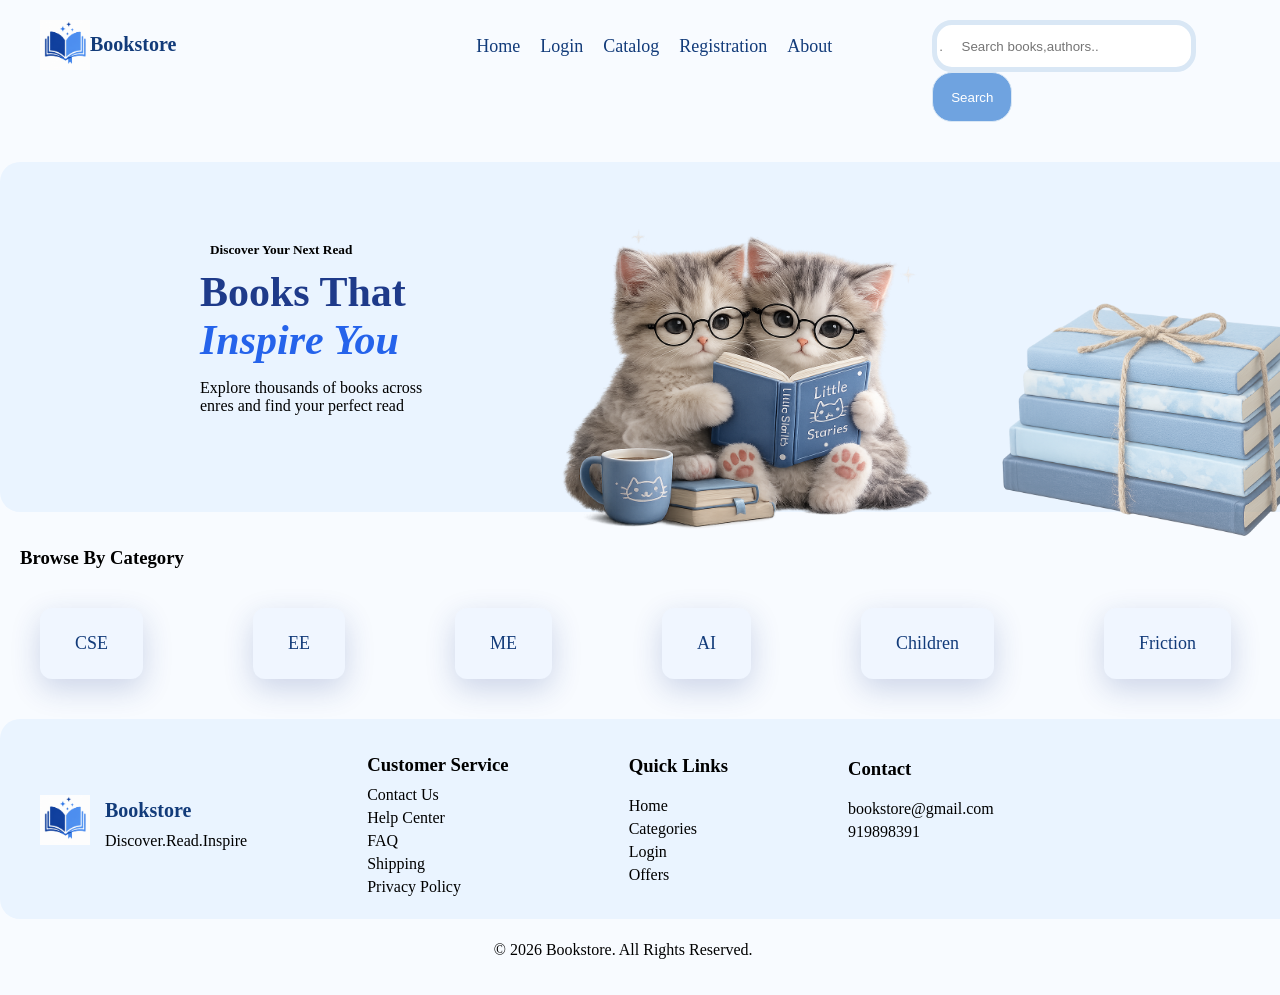
<file: index.html>
<!DOCTYPE html>
<html lang="en">
<head>
    <meta charset="UTF-8">
    <meta name="viewport" content="width=<device-width>, initial-scale=1.0">
    <title>Document</title>
    <link rel="stylesheet" href="style.css"> 
    
</head>
<body>
    <header>
        <!-- logo ke liye -->
        <div class="image">
            <img src="logo.png" alt="bookstore" width="50px" height="50px">
            <h1>Bookstore</h1>
        </div>

        <!-- links ke liye  -->
        <nav class="links">              
            <a href="index.html">Home</a>
            <a href="loginpage.html">Login</a>
            <a href="catalog.html">Catalog</a>
            <a href="registration.html">Registration</a>
            <a href="about">About</a>
        </nav>

        <!-- search box ke liye -->
        <div class="search-box">
            <input type="text" placeholder=".     Search books,authors..">
            <button>Search</button> 
        </div>
    </header>

    <section class="book">
        <h5>Discover Your Next Read</h5>
        <h1 id="style1">Books That</h1>
        <h1 id="style">Inspire You</h1>
        <p>Explore thousands of books across<br>enres and find your perfect read</p>
        <img src="cat.png" class="cat" alt="Reading cat">
        <img src="bundle.png" class="bundle" alt="books bundle">
    </section>


    <section class="browse">
        <h3>Browse By Category</h3>
        <div class="category">
        <a href="cse.html">CSE</a>
        <a href="ee.html">EE</a>
        <a href="me.html">ME</a>
        <a href="ai.html">AI</a>
        <a href="children.html">Children</a>
        <a href="friction.html">Friction</a>
        </div>

    </section>

    <footer>
        <div class="foot">
            <img src="logo.png" alt="bookstore" width="50px" height="50px">
            <div class="p">
            <h1>Bookstore</h1>
            <p>Discover.Read.Inspire</p>
            </div>

        <div class="customer">
            <h3>Customer Service</h3>
            <p>Contact Us</p>
            <p>Help Center</p>
            <p>FAQ</p>
            <p>Shipping</p>
            <p>Privacy Policy</p>
        </div>

        <div class="quick">
            <h3>Quick Links</h3>
            <p>Home</p>
            <p>Categories</p>
            <p>Login</p>
            <P>Offers</P>
        </div>

        <div class="contact">
            <h3>Contact</h3>
            <p>bookstore@gmail.com</p>
            <p>919898391</p>
            
        </div>
        <div class="bottomline">
            <p>© 2026 Bookstore. All Rights Reserved.</p>
        </div>
    </footer>
</body>
</html>
</file>
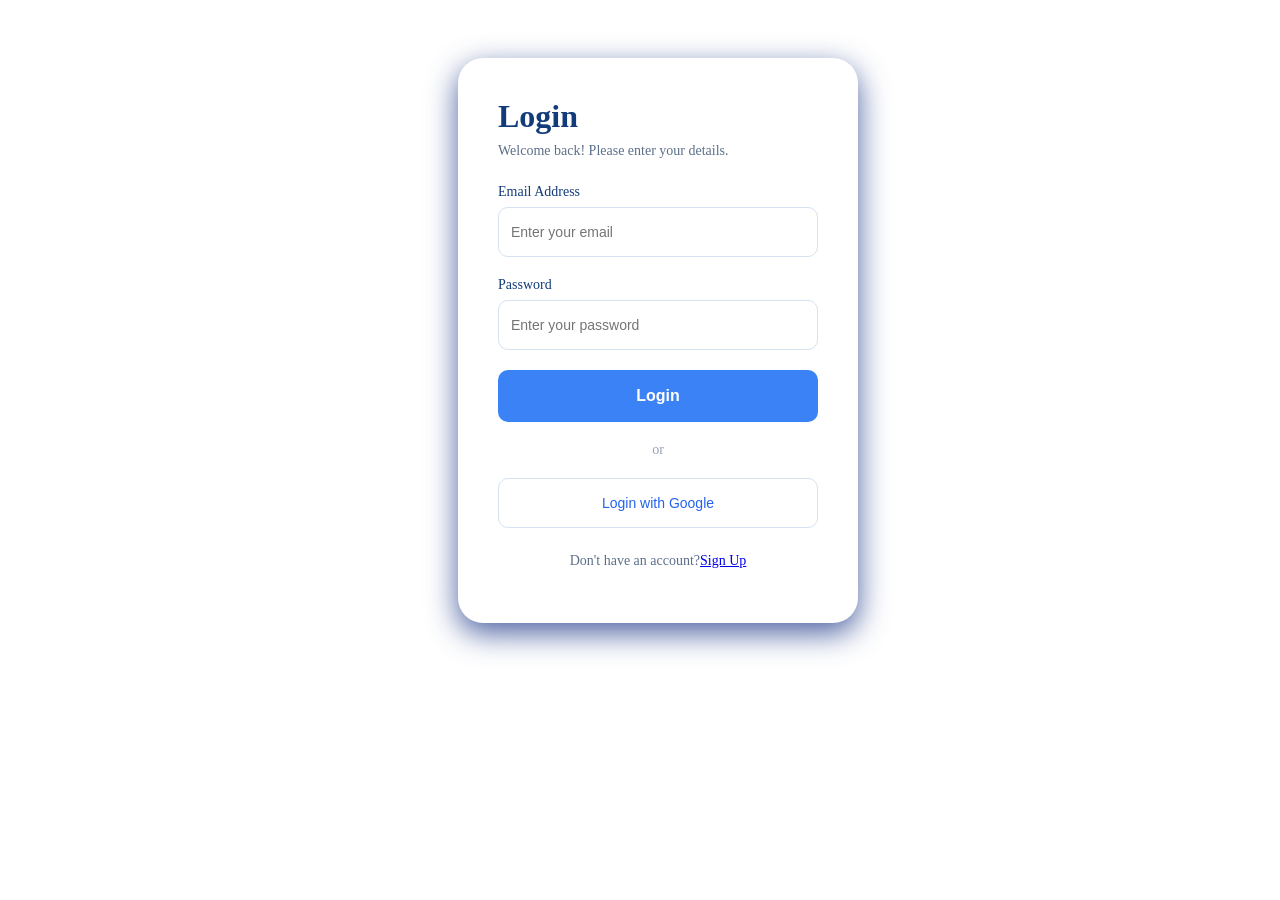
<file: loginpage.html>
<!DOCTYPE html>
<html lang="en">
<head>
    <meta charset="UTF-8">
    <meta name="viewport" content="width=device-width, initial-scale=1.0">
    <title>Document</title>
    <link rel="stylesheet" href="loginstyle.css"> 
</head>
<body>
    <div class="right-section">
        <div class="login">
            <h1>Login</h1>
            <p class="login-text">Welcome back! Please enter your details.</p>

            <label>Email Address</label>
            <input type="email" placeholder="Enter your email">

            <label>Password</label>
            <input type="password" placeholder="Enter your password">
            
            <!-- login button -->
            <button class="login-btn">Login</button>
            <div class="or">
            <span>or</span>
            </div>
          <!-- login with google butoon -->
        <button class="google-btn">Login with Google</button>

        <p class="signup"> Don't have an account?<a href="#">Sign Up</a></p>

    </div>

</div>
        
     </div>
    </div>
</body>
</html>
</file>
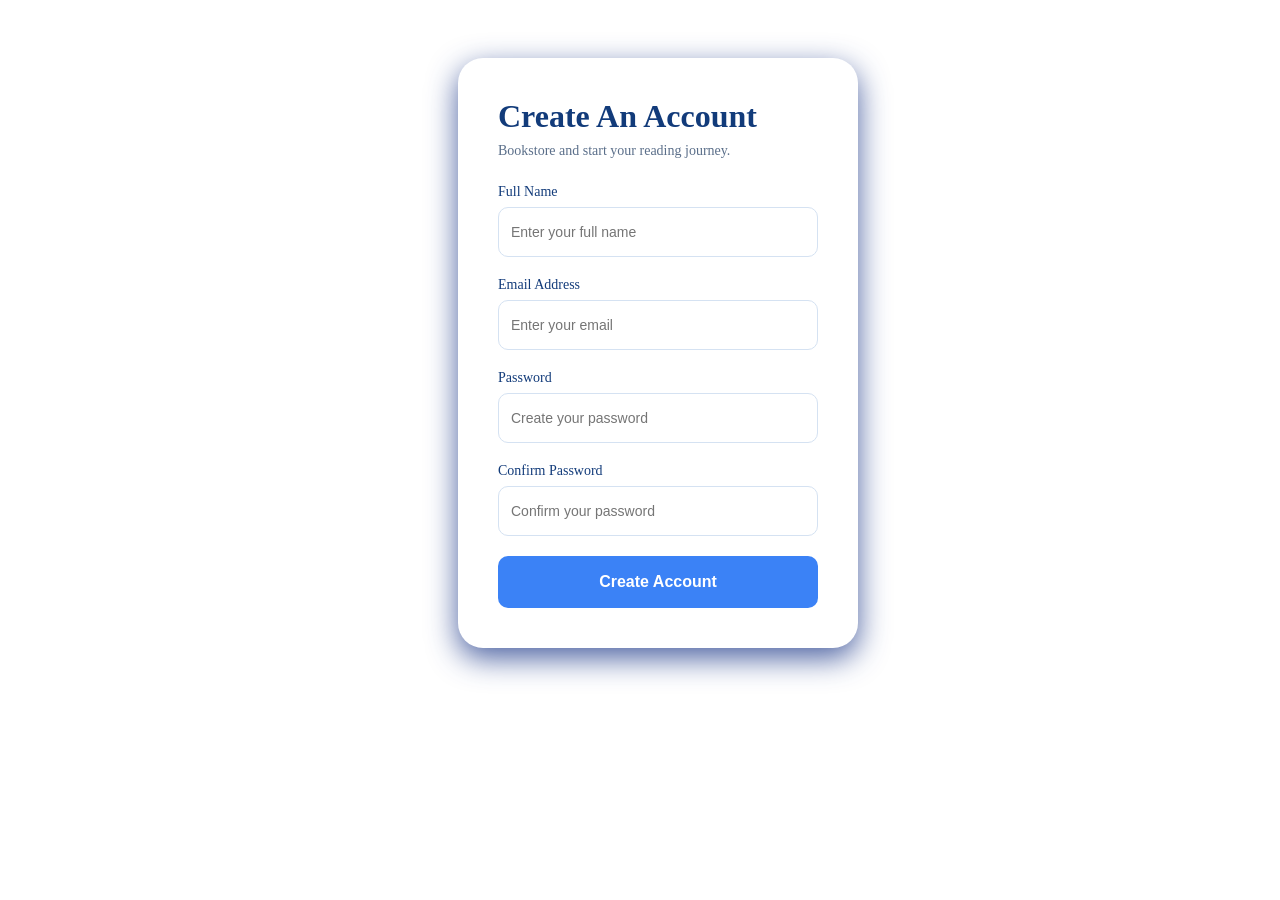
<file: registration.html>
<!DOCTYPE html>
<html lang="en">
<head>
    <meta charset="UTF-8">
    <meta name="viewport" content="width=device-width, initial-scale=1.0">
    <title>Document</title>
    <link rel="stylesheet"c href="registration.css">
</head>
<body>
    <div class="register">
        <div class="heading">
            <h1>Create An Account</h1>
            <p class="register-text">Bookstore and start your reading journey.</p>

            <label>Full Name</label>
            <input type="text" placeholder="Enter your full name">

            <label>Email Address</label>
            <input type="email" placeholder="Enter your email">

            <label>Password</label>
            <input type="password" placeholder="Create your password">

            <label>Confirm Password</label>
            <input type="password" placeholder="Confirm your password">


            <button class="create-btn">Create Account</button>

        </div>
    </div>
</body>
</html>
</file>
<file: style.css>
body{
    background-color:  #F8FBFF;
    margin: 0;
    padding: 0;
}
h1{
    
    color: #123B7A;
    font-family: Poppins;
    font-size: 20px;
    
}
.image{
    /* logo aur image ko ak line me lane ke liye */
    display: flex;
    padding-left: 40px;
    padding-top: 20px;
}


.links{
    display: flex;
    gap: 20px;
    padding-top: 36px;
    padding-left: 300px;
    
}

header{
    display: flex;

}
.links a{
    text-decoration: none;
    font-family: Poppins;
    color: #123B7A;
    font-weight: 500;
    font-size: 18px;
}


.search-box{
    padding-top: 20px;
    padding-left: 100px;

}


.search-box input{
    width: 250px;
    height: 40px;
    border-radius: 20px;
    background-color: #FFFFFF;
    border: 5px solid #D9E7F5;
    
}  

.search-box input:hover{
    border: 5px solid #7a97d7;
}


button{
    width: 80px;
    height: 50px;
    border-radius: 20px;
    background-color:#6FA3E0;
    border: 1px solid #D9E7F5;
    color: white;
}

button:hover{
    background-color: #6881b8;
    transition: 0.3s;
}
.cat{
    position: absolute;
    width: 400px;
    height: auto;
    right: 400px;
    top: 0px;
}
.bundle{
     position: absolute;
    width: 350px;
    height: auto;
    right: 9px;
    top: 80px;
    opacity: 60%;
    
}


.book{
    width: 105%;
    height: 350px;
    background-color: #EAF4FF;
    border-radius: 20px;
    position: relative;
}

section{
    margin-top: 40px;
    
}

#style1{
    margin-top: 90px;
    margin-left: 200px;
    margin-bottom: 0px;
    font-size: 42px;
    color: #1E3A8A;
}

#style{
    font-style: italic;
    color: #2563EB;
    margin-top: 0px;
    margin-left: 200px;
    font-weight: 700;
    font-size: 42px;
}


h5{
    position: relative;
    top: 80px;
    bottom: 300px;
    margin-left: 210px;
}
p{
    position: relative;
    top: -20px;
    margin-left: 200px;

}

.browse{
    display: flex;
    flex-direction: column;
    gap: 20px;
}



h3{
    margin-left: 20px;
    margin-top: -5px;
    
}
.category a{
    text-decoration: none;
    font-family: poppins;
    color: #123B7A;
    font-weight: 500;
    font-size: 18px;
    font-weight: 500;
    background-color: #F0F6FF;
    padding: 25px 35px;
    border-radius: 12px;
    box-shadow: 0 10px 30px rgba(30, 58, 138, 0.20);
    
    
}

.category a:hover{
    color: #2563EB;
    transform: translateY(-20px) ;
}
  
.category{
    display: flex;
    gap: 110px;
    margin-left: 40px;
    margin-top: 0;
    transition:0.3;
}
.foot{
    display: flex;
    align-items: center;
    padding-left: 40px;
    padding-top: 20px;
    
}
   
footer{
    width: 105%;
    height: 200px;
    background-color: #EAF4FF;
    border-radius: 20px;
    margin-top: 40px;
     
}
.p{
    display: flex;
    flex-direction: column;
    margin-left: 15px;
}
.p h1{
    margin: 0;
}
.p p{
    margin: 0;
    position: relative;
    top: 10px;
}

.customer {
    position: relative;
    left: 100px;
    top: 20px;
}

.customer p {
    margin: 5px 0 5px 20px;
}

.customer h3 {
    margin-bottom: 30px;
}
.quick{
    position: relative;
    left: 200px;
    top: 20px;
}
.quick h3{
   position: relative;
   top: -10px;
    margin-bottom: 30px;
}

.quick p{
    margin: 5px 0 5px 20px;
}
.contact {
    position: relative;
    left: 300px;
    top: -5px;
}
.contact h3 {
    margin-bottom: 40px;
}

.contact p {
    margin-left: 20px;
    margin: 5px 0 5px 20px;
}
.bottomline {
   position: relative;
    left: -400px;
    top: 150px

}
</file>
<file: loginstyle.css>
.right-section {
    width: 50%;
    height: 100%;
    display: flex;
    position: relative;
    left: 450px;
    top: 50px;
}

.login {
    width: 400px;
    min-height: 500px;
    background-color: #FFFFFF;
    padding: 40px;
    box-sizing: border-box;
    border-radius: 25px;
    box-shadow: 0 10px 30px rgba(30, 58, 138, 0.80);
}
.login h1 {
    color: #123B7A;
    font-size: 32px;
    font-weight: 600;
    margin: 0;
}
.login-text {
    color: #5B6F8A;
    font-size: 14px;
    margin-top: 8px;
    margin-bottom: 25px;
}
.login label {
    display: block;
    color: #123B7A;
    font-size: 14px;
    font-weight: 500;
    margin-bottom: 7px;
}
.login input[type="email"] {
    width: 100%;
    height: 50px;
    box-sizing: border-box;
    border: 1px solid #D5E2F2;
    border-radius: 10px;
    padding: 12px;
    font-size: 14px;
    outline: none;
    margin-bottom: 20px;
}
.login input[type="password"]{
    width: 100%;
    height: 50px;
    box-sizing: border-box;
    border: 1px solid #D5E2F2;
    border-radius: 10px;
    padding: 12px;
    font-size: 14px;
    outline: none;
    margin-bottom: 20px;
}

.login-btn {
    width: 100%;
    height: 52px;
    background-color: #3B82F6;
    color: white;
    border: none;
    border-radius: 10px;
    font-size: 16px;
    font-weight: 600;
    cursor: pointer;
}

.or {
    display: flex;
    align-items: center;
    justify-content: center;
    margin: 20px 0;
    color: #94A3B8;
    font-size: 14px;
}

.google-btn {
    width: 100%;
    height: 50px;
    background-color: #FFFFFF;
    border: 1px solid #D5E2F2;
    border-radius: 10px;
    color: #2563EB;
    font-size: 14px;
    cursor: pointer;
}

.signup {
    text-align: center;
    color: #5B6F8A;
    font-size: 14px;
    margin-top: 25px;
}
</file>
<file: registration.css>
.register{
    width: 50%;
    height: 100%;
    display: flex;
    position: relative;
    left: 450px;
    top: 50px;
}
.heading{
    width: 400px;
    min-height: 500px;
    background-color: #FFFFFF;
    padding: 40px;
    box-sizing: border-box;
    border-radius: 25px;
    box-shadow: 0 10px 30px rgba(30, 58, 138, 0.80);
}
.heading h1{
    color: #123B7A;
    font-size: 32px;
    font-weight: 600;
    margin: 0;
}
.register-text{
    color: #5B6F8A;
    font-size: 14px;
    margin-top: 8px;
    margin-bottom: 25px;
}
.register label{
    display: block;
    color: #123B7A;
    font-size: 14px;
    font-weight: 500;
    margin-bottom: 7px;

}
.register input {
    width: 100%;
    height: 50px;
    box-sizing: border-box;
    border: 1px solid #D5E2F2;
    border-radius: 10px;
    padding: 12px;
    font-size: 14px;
    outline: none;
    margin-bottom: 20px;
}

.create-btn{
    width: 100%;
    height: 52px;
    background-color: #3B82F6;
    color: white;
    border: none;
    border-radius: 10px;
    font-size: 16px;
    font-weight: 600;
    cursor: pointer;
}
</file>
